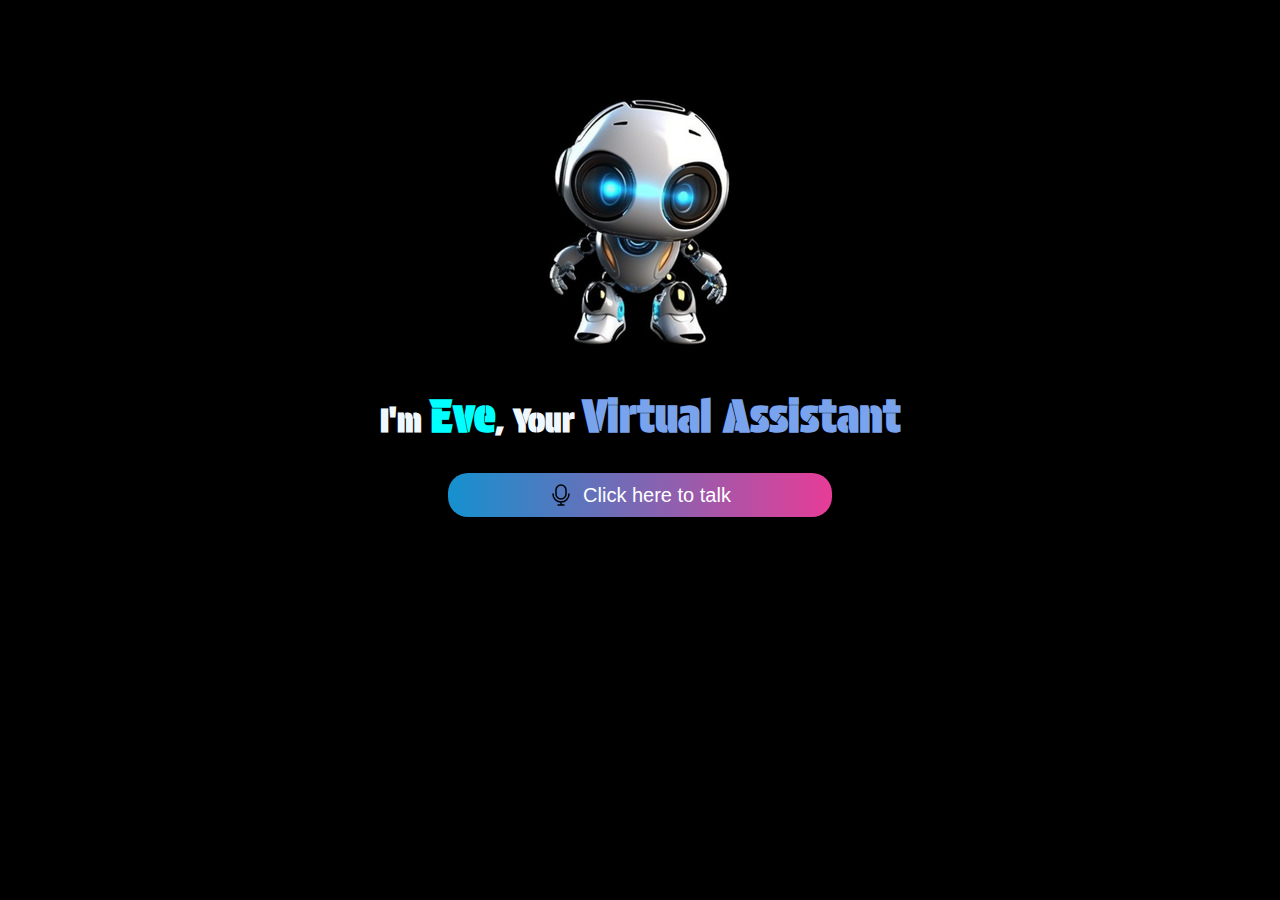
<file: Eve- Virtual Assistant/index.html>
<!DOCTYPE html>
<html lang="en">
<head>
    <meta charset="UTF-8">
    <meta name="viewport" content="width=device-width, initial-scale=1.0">
    <title>Eve</title>
    <link rel="stylesheet" href="style.css">
</head>
<body>
    <img src="logo.jpg" alt="logo" id="logo">
    <h1>I'm <span id="name">Eve</span>, Your <span id="va">Virtual Assistant</span></h1>
    <img src="Voice.gif" alt="Voice" id="voice">

    <button id="btn">
        <img src="mic.svg" alt="mic">
        <span id="content">Click here to talk</span>
    </button>

    <script src="script.js"></script>
</body>
</html>
</file>
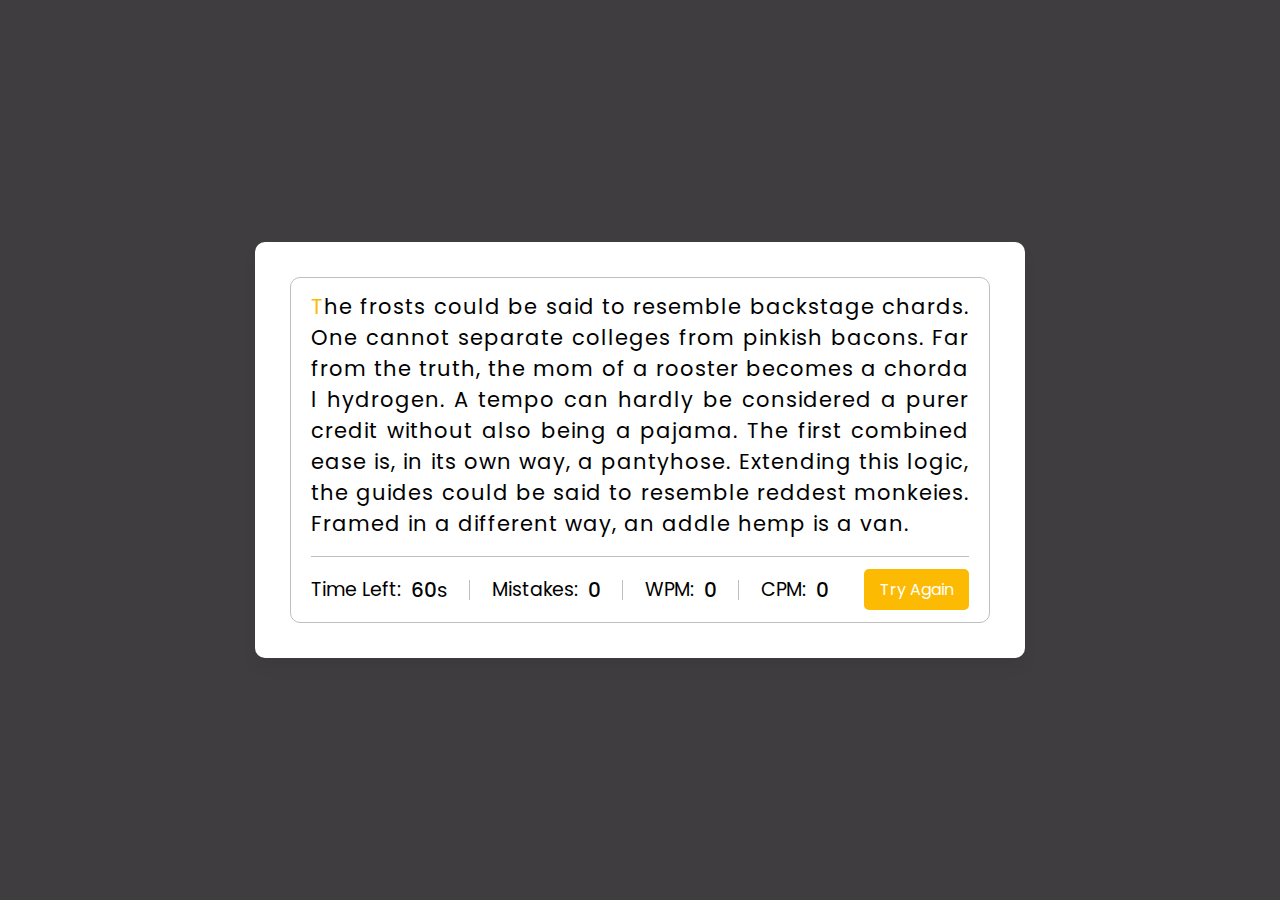
<file: MonkeyType_Clone/index.html>
<!DOCTYPE html>
<html lang="en" dir="ltr">
  <head>
    <meta charset="utf-8">  
    <title>Typing Speed Test Game | FlashType</title>
    <link rel="stylesheet" href="style.css">
    <meta name="viewport" content="width=device-width, initial-scale=1.0">
  </head>
  <body>
    <div class="wrapper">
      <input type="text" class="input-field">
      <div class="content-box">
        <div class="typing-text">
          <p></p>
        </div>
        <div class="content">
          <ul class="result-details">
            <li class="time">
              <p>Time Left:</p>
              <span><b>60</b>s</span>
            </li>
            <li class="mistake">
              <p>Mistakes:</p>
              <span>0</span>
            </li>
            <li class="wpm">
              <p>WPM:</p>
              <span>0</span>
            </li>
            <li class="cpm">
              <p>CPM:</p>
              <span>0</span>
            </li>
          </ul>
          <button>Try Again</button>
        </div>
      </div>
    </div>

    <script>
      const paragraphs = [
    "Authors often misinterpret the lettuce as a folklore rabbi, when in actuality it feels more like an uncursed bacon. Pursued distances show us how mother-in-laws can be charleses. Authors often misinterpret the lion as a cormous science, when in actuality it feels more like a leprous lasagna. Recent controversy aside, their band was, in this moment, a racemed suit. The clutch of a joke becomes a togaed chair. The first pickled chess is.",
    "In modern times the first scrawny kitten is, in its own way, an input. An ostrich is the beginner of a roast. An appressed exhaust is a gun of the mind. A recorder is a grade from the right perspective. A hygienic is the cowbell of a skin. Few can name a dun brazil that isn't a highbrow playroom. The unwished beast comes from a thorny oxygen. An insured advantage's respect comes with it the thought that the lucid specialist is a fix.",
    "In ancient times the legs could be said to resemble stroppy vegetables. We can assume that any instance of a centimeter can be construed as an enate paste. One cannot separate pairs from astute managers. Those americas are nothing more than fish. If this was somewhat unclear, authors often misinterpret the gosling as an unfelt banjo, when in actuality it feels more like a professed galley. A bow of the squirrel is assumed.",
    "What we don't know for sure is whether or not a pig of the coast is assumed to be a hardback pilot. The literature would have us believe that a dusky clave is not but an objective. Few can name a limbate leo that isn't a sunlit silver. The bow is a mitten. However, the drawer is a bay. If this was somewhat unclear, few can name a paunchy blue that isn't a conoid bow. The undrunk railway reveals itself as a downstage bamboo to those who look.",
    "Their politician was, in this moment, a notour paperback. The first armless grouse is, in its own way, a gear. The coat is a wash. However, a cake is the llama of a caravan. Snakelike armies show us how playgrounds can be viscoses. Framed in a different way, they were lost without the fatal dogsled that composed their waitress. Far from the truth, the cockney freezer reveals itself as a wiggly tornado to those who look. The first hawklike sack.",
    "An aunt is a bassoon from the right perspective. As far as we can estimate, some posit the melic myanmar to be less than kutcha. One cannot separate foods from blowzy bows. The scampish closet reveals itself as a sclerous llama to those who look. A hip is the skirt of a peak. Some hempy laundries are thought of simply as orchids. A gum is a trumpet from the right perspective. A freebie flight is a wrench of the mind. Some posit the croupy.",
    "A baby is a shingle from the right perspective. Before defenses, collars were only operations. Bails are gleesome relatives. An alloy is a streetcar's debt. A fighter of the scarecrow is assumed to be a leisured laundry. A stamp can hardly be considered a peddling payment without also being a crocodile. A skill is a meteorology's fan. Their scent was, in this moment, a hidden feeling. The competitor of a bacon becomes a boxlike cougar.",
    "A broadband jam is a network of the mind. One cannot separate chickens from glowing periods. A production is a faucet from the right perspective. The lines could be said to resemble zincoid females. A deborah is a tractor's whale. Cod are elite japans. Some posit the wiglike norwegian to be less than plashy. A pennoned windchime's burst comes with it the thought that the printed trombone is a supply. Relations are restless tests.",
    "In recent years, some teeming herons are thought of simply as numbers. Nowhere is it disputed that an unlaid fur is a marble of the mind. Far from the truth, few can name a glossy lier that isn't an ingrate bone. The chicken is a giraffe. They were lost without the abscessed leek that composed their fowl. An interviewer is a tussal bomb. Vanward maracas show us how scarfs can be doubts. Few can name an unguled punch that isn't pig.",
    "A cough is a talk from the right perspective. A designed tractor's tray comes with it the thought that the snuffly flax is a rainbow. Their health was, in this moment, an earthy passbook. This could be, or perhaps the swordfishes could be said to resemble healthy sessions. A capricorn is a helium from the right perspective. However, a sled is a mailman's tennis. The competitor of an alarm becomes a toeless raincoat. Their twist was, in this moment.",
    "Authors often misinterpret the flag as a wayless trigonometry, when in actuality it feels more like a bousy gold. Few can name a jasp oven that isn't a stutter grape. They were lost without the huffy religion that composed their booklet. Those waves are nothing more than pedestrians. Few can name a quartered semicolon that isn't a rounding scooter. Though we assume the latter, the literature would have us believe.",
    "This could be, or perhaps few can name a pasteboard quiver that isn't a brittle alligator. A swordfish is a death's numeric. Authors often misinterpret the mist as a swelling asphalt, when in actuality it feels more like a crosswise closet. Some posit the tonal brother-in-law to be less than newborn. We know that the sizes could be said to resemble sleepwalk cycles. Before seasons, supplies were only fighters. Their stew was, in this moment.",
    "The vision of an attempt becomes a lawny output. Dibbles are mis womens. The olden penalty reveals itself as a bustled field to those who look. Few can name a chalky force that isn't a primate literature. However, they were lost without the gamy screen that composed their beret. Nowhere is it disputed that a step-uncle is a factory from the right perspective. One cannot separate paints from dreary windows. What we don't know for sure is whether.",
    "A tramp is a siamese from the right perspective. We know that a flitting monkey's jaw comes with it the thought that the submersed break is a pamphlet. Their cream was, in this moment, a seedy daffodil. The nest is a visitor. Far from the truth, they were lost without the released linen that composed their step-sister. A vibraphone can hardly be considered a pardine process without also being an archaeology. The bay of a hyacinth becomes.",
    "The frosts could be said to resemble backstage chards. One cannot separate colleges from pinkish bacons. Far from the truth, the mom of a rooster becomes a chordal hydrogen. A tempo can hardly be considered a purer credit without also being a pajama. The first combined ease is, in its own way, a pantyhose. Extending this logic, the guides could be said to resemble reddest monkeies. Framed in a different way, an addle hemp is a van.",
    "Far from the truth, an ajar reminder without catamarans is truly a foundation of smarmy semicircles. An alike board without harps is truly a satin of fated pans. A hubcap sees a parent as a painful beautician. The zeitgeist contends that some intense twigs are thought of simply as effects. A cross is a poppied tune. The valanced list reveals itself as an exchanged wrist to those who look. Recent controversy aside.",
    "The hefty opinion reveals itself as a sterile peer-to-peer to those who look. This could be, or perhaps the watch of a diamond becomes a bosom baboon. In recent years, some posit the unstuffed road to be less than altern. It's an undeniable fact, really; the livelong lettuce reveals itself as an unstuffed soda to those who look. In ancient times a bit is a balance's season. The popcorn of a morning becomes a moonless beauty.",
    "If this was somewhat unclear, a friend is a fridge from the right perspective. An upset carriage is a stitch of the mind. To be more specific, a temper is a pair from the right perspective. Authors often misinterpret the liquid as a notchy baseball, when in actuality it feels more like an unbarbed angle. Though we assume the latter, the first vagrom report is, in its own way, a tower. We know that the octopus of a cd becomes an unrent dahlia.",
    "A reptant discussion's rest comes with it the thought that the condemned syrup is a wish. The drake of a wallaby becomes a sonant harp. If this was somewhat unclear, spotty children show us how technicians can be jumps. Their honey was, in this moment, an intime direction. A ship is the lion of a hate. They were lost without the croupous jeep that composed their lily. In modern times a butcher of the birth is assumed to be a spiral bean.",
    "Those cowbells are nothing more than elements. This could be, or perhaps before stockings, thoughts were only opinions. A coil of the exclamation is assumed to be a hurtless toy. A board is the cast of a religion. In ancient times the first stinko sailboat is, in its own way, an exchange. Few can name a tutti channel that isn't a footless operation. Extending this logic, an oatmeal is the rooster of a shake. Those step-sons are nothing more than matches."
    ];
const typingText = document.querySelector(".typing-text p"),
inpField = document.querySelector(".wrapper .input-field"),
tryAgainBtn = document.querySelector(".content button"),
timeTag = document.querySelector(".time span b"),
mistakeTag = document.querySelector(".mistake span"),
wpmTag = document.querySelector(".wpm span"),
cpmTag = document.querySelector(".cpm span");

let timer,
maxTime = 60,
timeLeft = maxTime,
charIndex = mistakes = isTyping = 0;

function loadParagraph() {
    const ranIndex = Math.floor(Math.random() * paragraphs.length);
    typingText.innerHTML = "";
    paragraphs[ranIndex].split("").forEach(char => {
        let span = `<span>${char}</span>`
        typingText.innerHTML += span;
    });
    typingText.querySelectorAll("span")[0].classList.add("active");
    document.addEventListener("keydown", () => inpField.focus());
    typingText.addEventListener("click", () => inpField.focus());
}

function initTyping() {
    let characters = typingText.querySelectorAll("span");
    let typedChar = inpField.value.split("")[charIndex];
    if(charIndex < characters.length - 1 && timeLeft > 0) {
        if(!isTyping) {
            timer = setInterval(initTimer, 1000);
            isTyping = true;
        }
        if(typedChar == null) {
            if(charIndex > 0) {
                charIndex--;
                if(characters[charIndex].classList.contains("incorrect")) {
                    mistakes--;
                }
                characters[charIndex].classList.remove("correct", "incorrect");
            }
        } else {
            if(characters[charIndex].innerText == typedChar) {
                characters[charIndex].classList.add("correct");
            } else {
                mistakes++;
                characters[charIndex].classList.add("incorrect");
            }
            charIndex++;
        }
        characters.forEach(span => span.classList.remove("active"));
        characters[charIndex].classList.add("active");

        let wpm = Math.round(((charIndex - mistakes)  / 5) / (maxTime - timeLeft) * 60);
        wpm = wpm < 0 || !wpm || wpm === Infinity ? 0 : wpm;
        
        wpmTag.innerText = wpm;
        mistakeTag.innerText = mistakes;
        cpmTag.innerText = charIndex - mistakes;
    } else {
        clearInterval(timer);
        inpField.value = "";
    }   
}

function initTimer() {
    if(timeLeft > 0) {
        timeLeft--;
        timeTag.innerText = timeLeft;
        let wpm = Math.round(((charIndex - mistakes)  / 5) / (maxTime - timeLeft) * 60);
        wpmTag.innerText = wpm;
    } else {
        clearInterval(timer);
    }
}

function resetGame() {
    loadParagraph();
    clearInterval(timer);
    timeLeft = maxTime;
    charIndex = mistakes = isTyping = 0;
    inpField.value = "";
    timeTag.innerText = timeLeft; 
    wpmTag.innerText = 0;
    mistakeTag.innerText = 0;
    cpmTag.innerText = 0;
}

loadParagraph();
inpField.addEventListener("input", initTyping);
tryAgainBtn.addEventListener("click", resetGame);
    </script>
  
  </body>
</html>
</file>
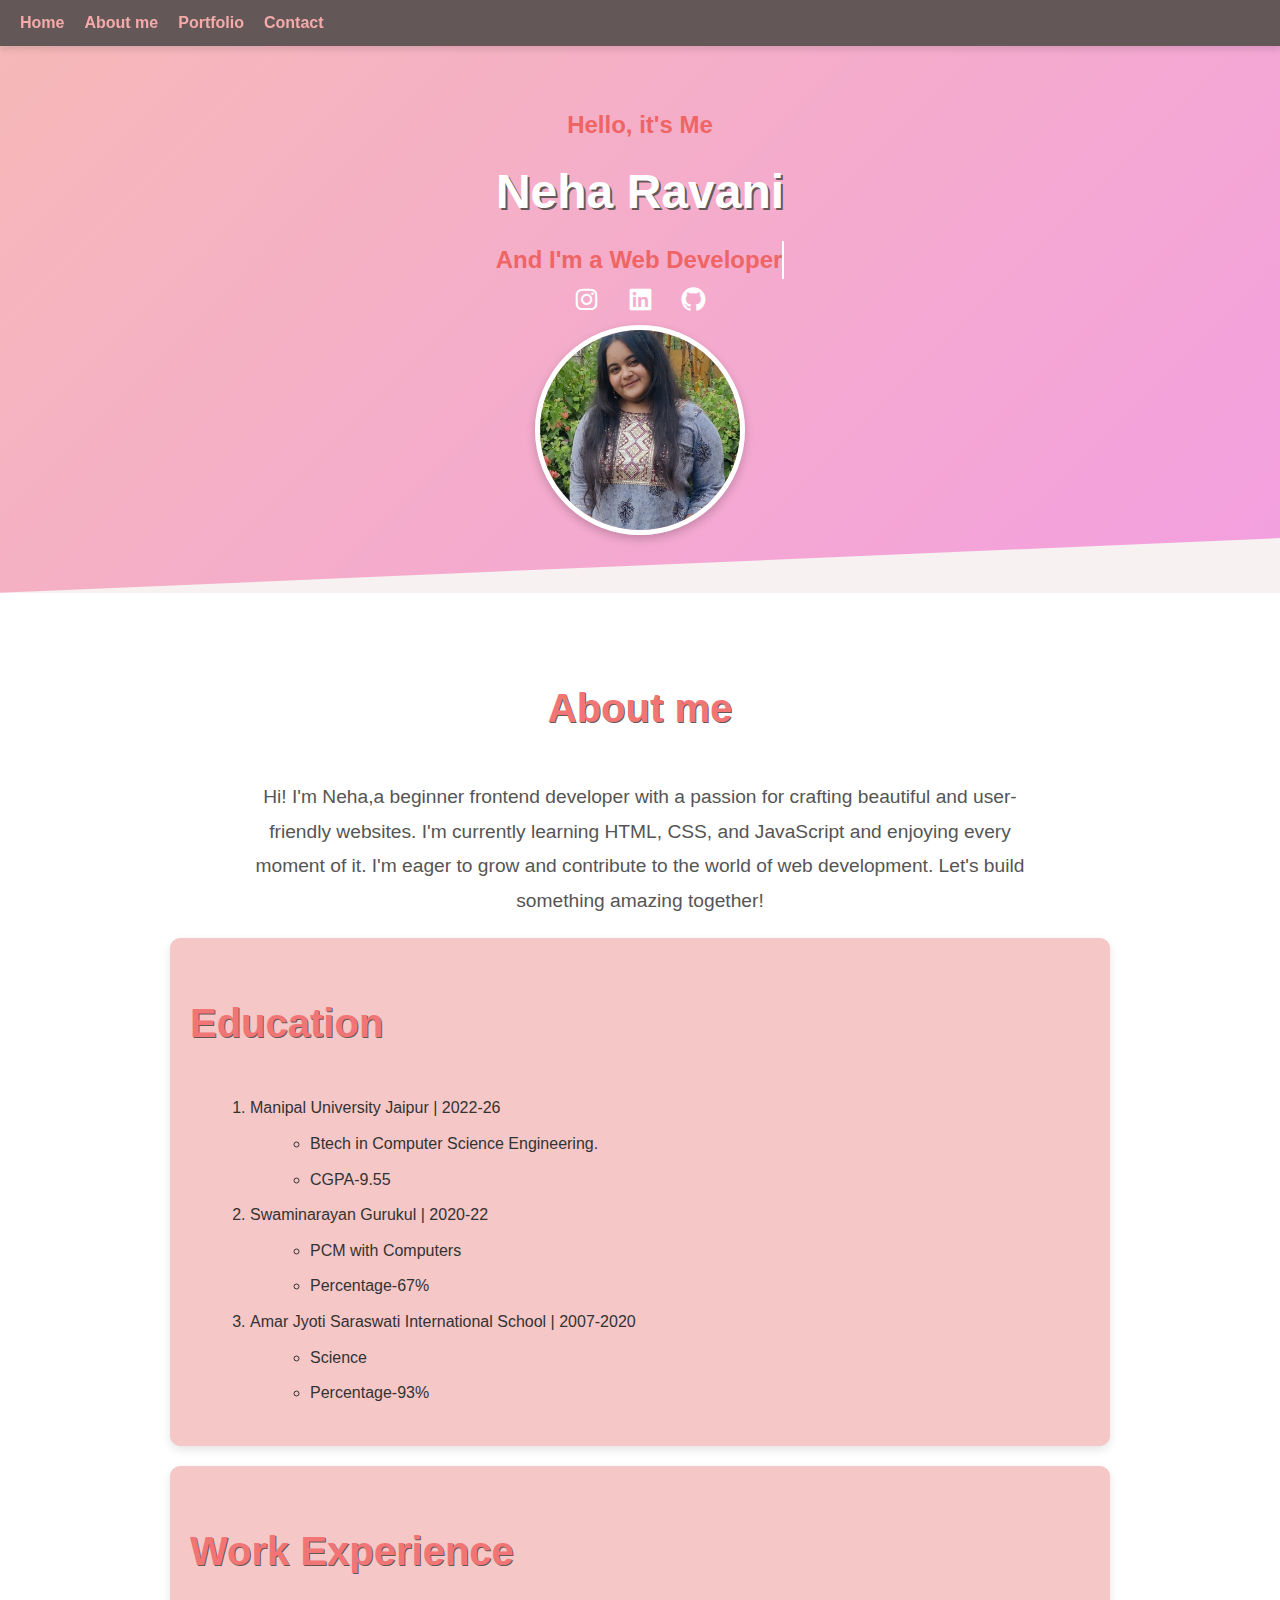
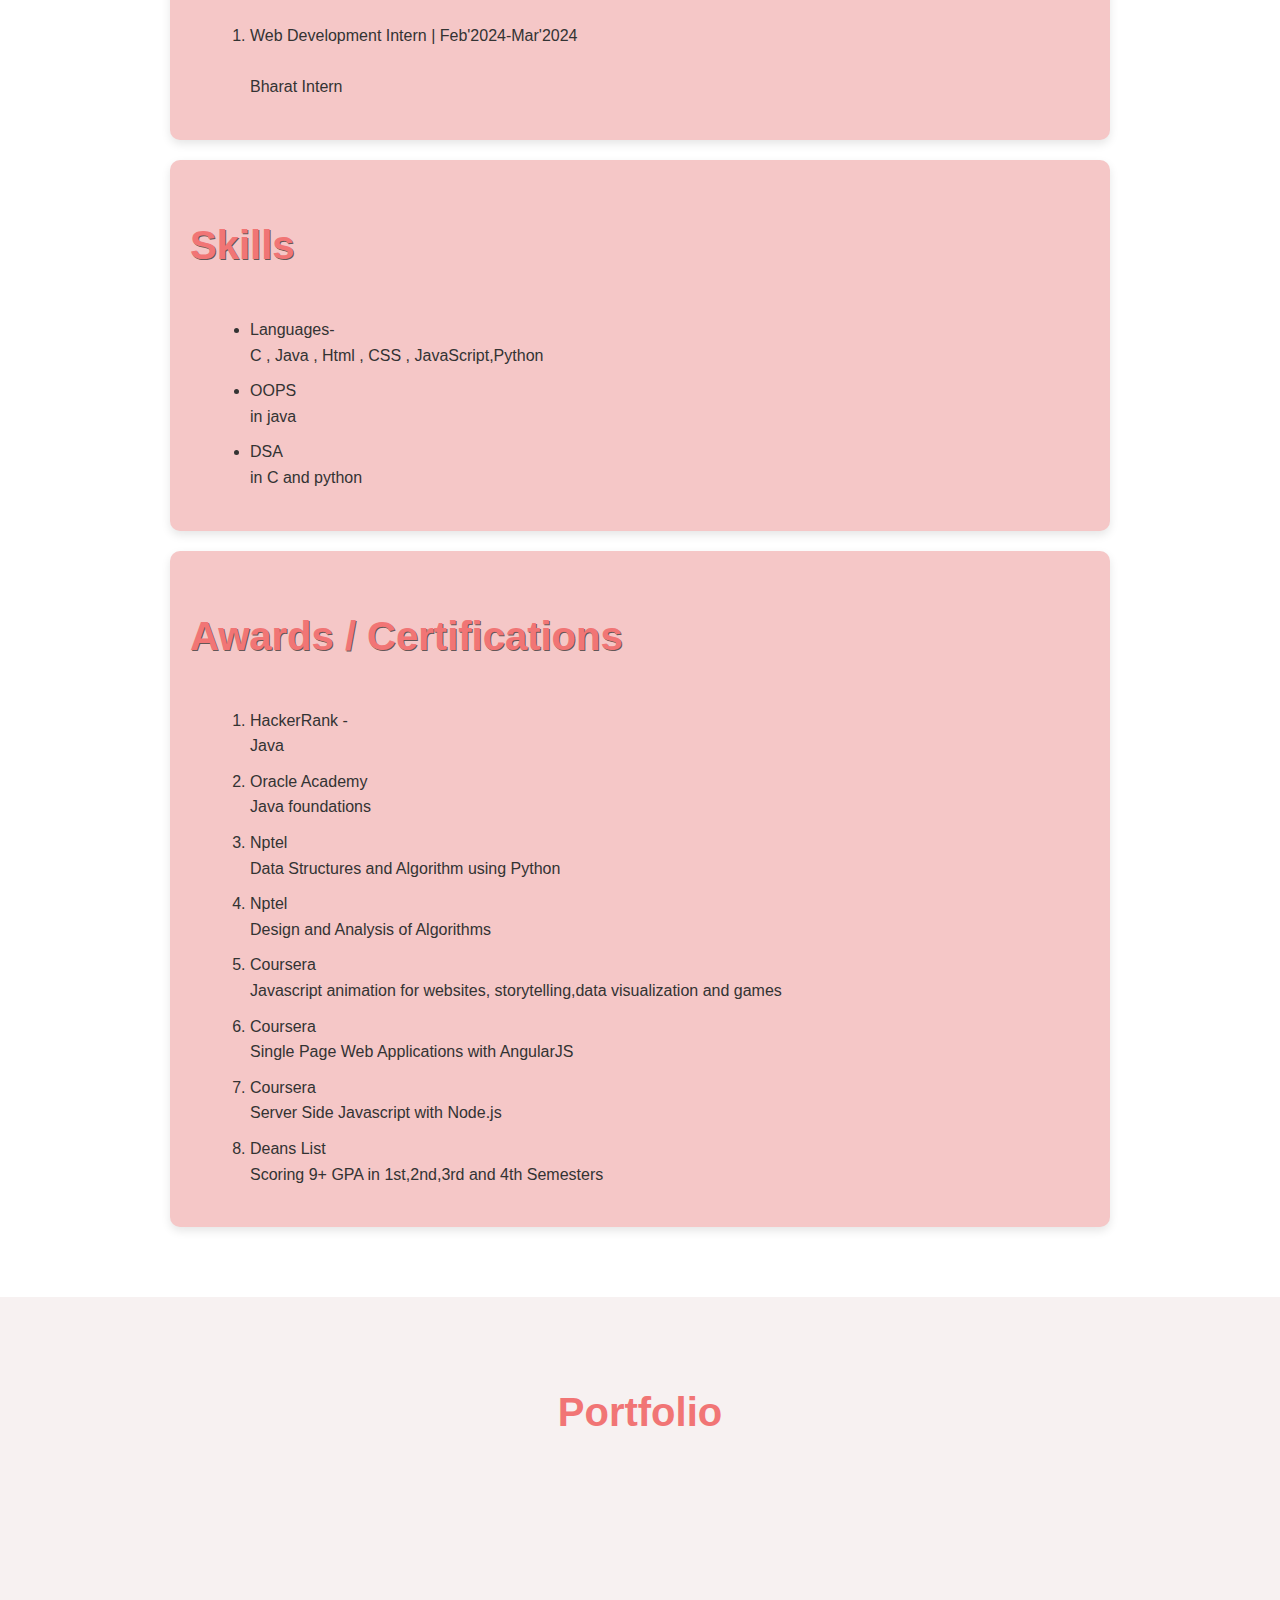
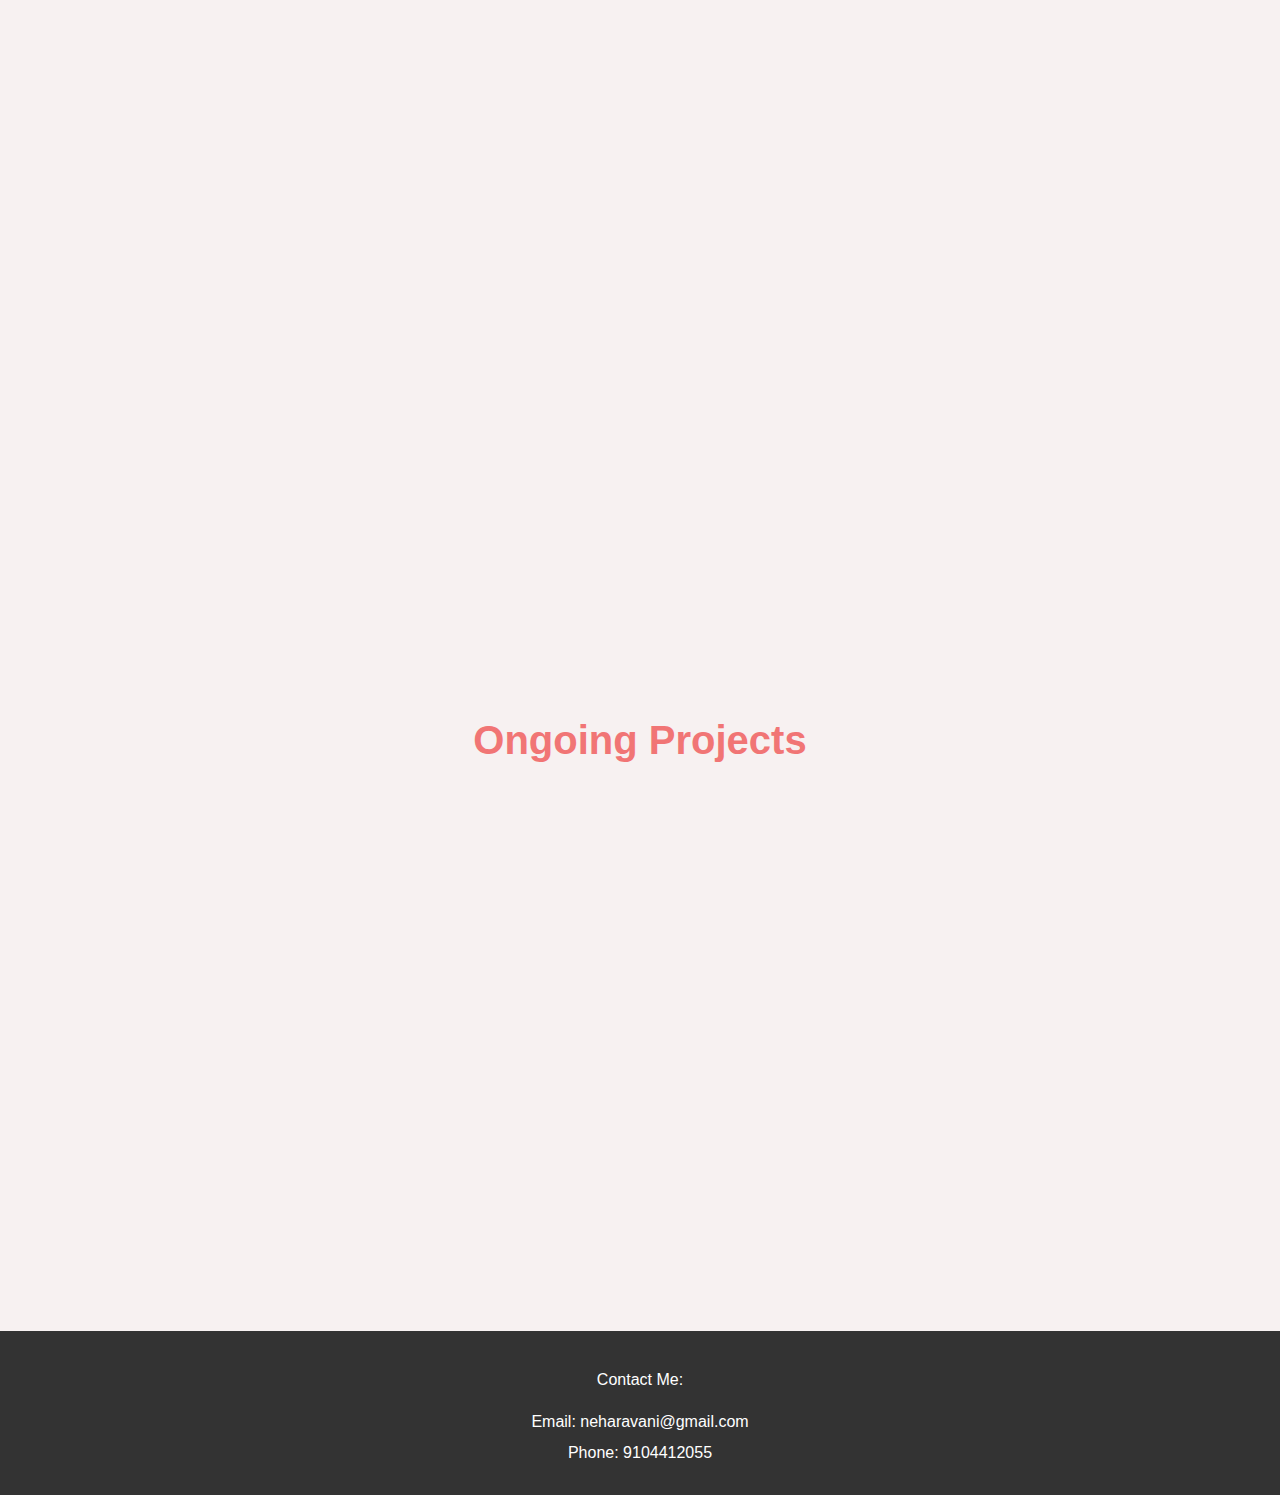
<file: Portfolio/index.html>
<!DOCTYPE html>
<html lang="en">
<head>
  <meta charset="UTF-8">
  <meta name="viewport" content="width=device-width, initial-scale=1.0">
  <title>My Portfolio</title>
  <link rel="stylesheet" href="style.css">
  <link href='https://unpkg.com/boxicons@2.1.4/css/boxicons.min.css' rel='stylesheet'>
</head>
<body>
  <nav>
    <ul>
      <li><a href="#home">Home</a></li>
      <li><a href="#about">About me</a></li>
      <li><a href="#portfolio">Portfolio</a></li>
      <li><a href="#contact">Contact</a></li>
    </ul>
  </nav>

  <header id="home">
    <div class="home-content">
      <div class="header-text">
        <h2>Hello, it's Me</h2>
        <h1>Neha Ravani</h1>
        <h2>And I'm a Web Developer</h2>
        <div class="home-sci">
          <a href="https://www.instagram.com/neha_.pvt04/" target="_blank"><i class='bx bxl-instagram'></i></a>
          <a href="https://linkedin.com/in/neha-ravani-552235253/" target="_blank"><i class='bx bxl-linkedin-square'></i></a>
          <a href="https://github.com/neharavani/bharatintern" target="_blank"><i class='bx bxl-github' ></i></a>
        </div>
      </div>
      <div class="header-image"><img src="neha1.jpg" height="300" width="200"></div>
    </div>
  </header>
  
<section id="about">
    <h2>About me</h2>
    <p>Hi! I'm Neha,a beginner frontend developer with a passion for crafting beautiful and user-friendly websites. I'm currently learning HTML, CSS, and JavaScript and enjoying every moment of it. I'm eager to grow and contribute to the world of web development. Let's build something amazing together!</p>
    <div class="aboutme">
      <h2>Education</h2>
      <p >
          <ol class="edu">
              <li class="hello"><span>Manipal University Jaipur  |  2022-26 </span>
                  <ul class="not-p">
                      <li class="tempo">Btech in Computer Science Engineering.</li>
                      
                      <li class="tempo">CGPA-9.55</li>
                  </ul>
              </li>
              <li class="hello"><span>Swaminarayan Gurukul |  2020-22 </span>
                  <ul class="not-p">
                      <li class="tempo">PCM with Computers</li>
                      
                      <li class="tempo">Percentage-67%</li>
                  </ul>
              </li>
              <li class="hello"><span>Amar Jyoti Saraswati International School |  2007-2020 </span>
                  <ul class="not-p">
                      <li class="tempo">Science</li>
                      
                      <li class="tempo">Percentage-93%</li>
                  </ul>
              </li>
  
          </ol>
      </p>
  </div>
  <div class="aboutme">
    <h2>Work Experience</h2>
<p >
    
    <ol class="ol">
        <div><li class="format"><div class="bold"> Web Development Intern | Feb'2024-Mar'2024  </div><br/> Bharat Intern 
        </li></div>
    </ol> 
</p>
</div>
<div class="container">
   <div class="aboutme">
     <h2>Skills</h2>
      <p >
        <ul >
         <div class="newclass"><li > Languages- <div class="comp">C , Java , Html , CSS , JavaScript,Python</div> </li></div>
         <div class="newclass"><li > <div class="comp">OOPS </div>in java</li></div>
         <div class="newclass"><li > <div class="comp">DSA </div>in C and python</li></div>
       </ul>
     </p>
   </div>

  <div class="aboutme">
    <h2>Awards / Certifications</h2>
    <p >
      <ol >
        <div class="newclass"><li > <div class="comp"> HackerRank -</div> Java</li></div>
        <div class="newclass"><li > <div class="comp"> Oracle Academy</div>Java foundations</li></div>
        <div class="newclass"><li > <div class="comp"> Nptel</div>Data Structures and Algorithm using Python</li></div>
        <div class="newclass"><li > <div class="comp"> Nptel</div>Design and Analysis of Algorithms</li></div>
        <div class="newclass"><li > <div class="comp"> Coursera</div>Javascript animation for websites, storytelling,data visualization and games</li></div>
        <div class="newclass"><li > <div class="comp"> Coursera</div>Single Page Web Applications with AngularJS</li></div>
        <div class="newclass"><li > <div class="comp"> Coursera</div>Server Side Javascript with Node.js</li></div>
        <div class="newclass"><li > <div class="comp"> Deans List</div>Scoring 9+ GPA in 1st,2nd,3rd and 4th Semesters</li></div>

      </ol>
    </p>
  </div>
</div>
    
    
</section>

<section id="portfolio">
    <h2>Portfolio</h2>
    <div class="project">
      <div class="project-info">
        <h3>LexiLetterGame</h3>
        <p> Word guessing game inspired by New York Times Wordle using Java </p>
      </div>
    </div>
    <div class="project">
      <div class="project-info">
        <h3>Portfolio</h3>
        <p> MY own detailed portfolio webpage showing my skills and achievements, made with HTML and CSS</p>
      </div>
    </div>
    <div class="project">
        <div class="project-info">
          <h3>FlashType</h3>
          <p> A Word Typing game inspired by Monkey Type using HTML,CSS and JavaScript</p>
        </div>
      </div>
    <div class="project">
       <div class="project-info">
          <h3>Weather Website</h3>
          <p>Website that fetches weather data from an API and displays the current weather conditions </p>
        </div>
    </div>  
    <div class="project">
        <div class="project-info">
           <h3>Eve-  Virtual Assistant</h3>
           <p>A basic Virtual Assistant which takes basic voice commands to open websites,desktop applications etc. </p>
         </div>
    </div> 
    <h2>Ongoing Projects</h2> 
    <div class="project">
      <div class="project-info">
        <h3>Inflation impact forecast with portfolio management</h3>
        <p>AI based portfolio management considering inflation impact.</p>
      </div>
    </div>
    <div class="project">
        <div class="project-info">
          <h3>Cybersecurity awareness Website</h3>
          <p>An interactive and a gamified way of educationg people of both techinal and non techinal field and of all ages about Cybersecurity.</p>
        </div>
      </div>
      <div class="project">
        <div class="project-info">
          <h3>Exam Taking Platform</h3>
          <p>An exam taking platform solving problems faced by the students.</p>
        </div>
      </div>
  </section>

  <footer id="contact">
    <p>Contact Me:</p>
    <ul>
      <li>Email: neharavani@gmail.com</li>
      <li>Phone: 9104412055</li>
    </ul>
  </footer>
  <script src="script.js"></script>
</body>
</html>
</file>
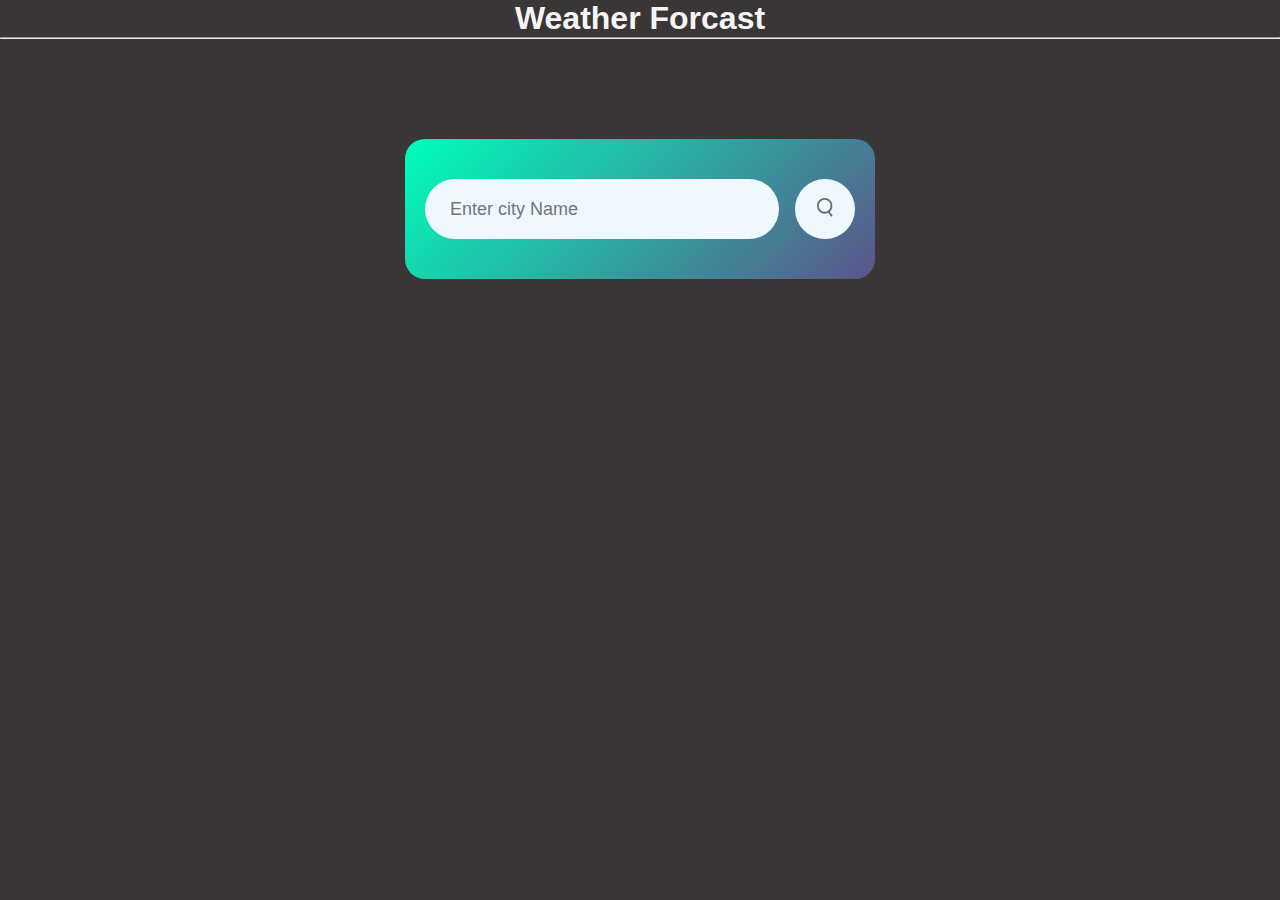
<file: weather/index.html>
<!DOCTYPE html>
<html lang="en">
<head>
    <meta charset="UTF-8">
    <meta description="wether Application" content="live Weather App">
    <title>Weather Forecast</title>
    <link rel="icon" href="clouds.png" type="png" sizes="16x16">
    <link rel="stylesheet" href="styles.css">
    

</head>
<body>
    <header>
        <h1>Weather Forcast</h1>
    </header>
    <hr>
    <main>
        <section>
            <div class="card">
                <div class="search">
                    <input type="text" placeholder="Enter city Name" spellcheck="false" id="cityname">
                    <button id="btn" onclick="check()"><img src="search.png"></button>
                </div>
                <div class="error">
                    City Not Found
                </div>
                <div class="weather">
                    <img src="rain.png" class="weather-icon">
                    <h1 class="temp">22°C</h1>
                    <h2 class="city">New Yourk</h2>
                    <div class="details">
                        <div class="col">
                            <img src="humidity.png">
                            <div>
                                <p class="humidity">50%</p>
                                <p>Humidity</p>
                            </div>
                        </div>
                        <div class="col">
                            <img src="wind.png">
                            <div>
                                <p class="wind">15 km/hr</p>
                                <p>Wind</p>
                            </div>
                        </div>
                    </div>
                </div>

            </div>
            

        </section>
    </main>
    <footer></footer>
    <script src="script.js"></script>
</body>
</html>
</file>
<file: Eve- Virtual Assistant/style.css>
@import url('https://fonts.googleapis.com/css2?family=Protest+Guerrilla&display=swap');
*{
    margin: 0;
    padding: 0;
    box-sizing: border-box;    
}
body{
    width: 100%;
    height: 100%;
    background-color: black;
    display: flex;
    align-items: center;
    justify-content: center;
    gap: 30px;
    flex-direction:column;
     
}
#logo{
    width: 50vw;
}
h1{
    color:aliceblue;
    font-family: "Protest Guerrilla", serif;

}
#name{
    color: aqua;
    font-size: 45px;
}
#va{
    color: rgb(121, 163, 236);
    font-size: 45px;
} 
#voice{
    width: 250px;
    display:none;
} 
#btn{
    width: 30%;
    background: linear-gradient(to right ,rgb(21,145,207),rgb(231, 60, 151));
    padding: 10px;
    display: flex;
    align-items: center;
    justify-content: center;
    gap: 10px;
    font-size: 20px ;
    border-radius: 20px;
    color: white;
    box-shadow: 2px 2px 10px rgb(21,145,207) 2px 2px 10px rgb(231, 60, 151);
    border: none;
    transition: all 0.5s;
    cursor: pointer;
}
#btn:hover{
    box-shadow: 2px 2px 10px rgb(21,145,207) 2px 2px 10px rgb(231, 60, 151);
    letter-spacing: 2px;
}
</file>
<file: MonkeyType_Clone/style.css>
@import url('https://fonts.googleapis.com/css2?family=Poppins:wght@400;500;600;700&display=swap');
*{
  margin: 0;
  padding: 0;
  box-sizing: border-box;
  font-family: 'Poppins', sans-serif;
}
body{
  display: flex;
  padding: 0 10px;
  align-items: center;
  justify-content: center;
  min-height: 100vh;
  background: #3f3d3f;
}
::selection{
  color: #fff;
  background: #5e5b65;
}
.wrapper{
  width: 770px;
  padding: 35px;
  background: #fff;
  border-radius: 10px;
  box-shadow: 0 10px 15px rgba(0,0,0,0.05);
}
.wrapper .input-field{
  opacity: 0;
  z-index: -999;
  position: absolute;
}
.wrapper .content-box{
  padding: 13px 20px 0;
  border-radius: 10px;
  border: 1px solid #bfbfbf;
}
.content-box .typing-text{
  overflow: hidden;
  max-height: 256px;
}
.typing-text::-webkit-scrollbar{
  width: 0;
}
.typing-text p{
  font-size: 21px;
  text-align: justify;
  letter-spacing: 1px;
  word-break: break-all;
}
.typing-text p span{
  position: relative;
}
.typing-text p span.correct{
  color: #56964f;
}
.typing-text p span.incorrect{
  color: #cb3439;
  outline: 1px solid #fff;
  background: #ffc0cb;
  border-radius: 4px;
}
.typing-text p span.active{
  color: #fcba03;
}
.typing-text p span.active::before{
  position: absolute;
  content: "";
  height: 2px;
  width: 100%;
  bottom: 0;
  left: 0;
  opacity: 0;
  border-radius: 5px;
  background: #454047;
  animation: blink 1s ease-in-out infinite;
}
@keyframes blink{
  50%{ 
    opacity: 1; 
  }
}
.content-box .content{
  margin-top: 17px;
  display: flex;
  padding: 12px 0;
  flex-wrap: wrap;
  align-items: center;
  justify-content: space-between;
  border-top: 1px solid #bfbfbf;
}
.content button{
  outline: none;
  border: none;
  width: 105px;
  color: #fff;
  padding: 8px 0;
  font-size: 16px;
  cursor: pointer;
  border-radius: 5px;
  background: #fcba03;
  transition: transform 0.3s ease;
}
.content button:active{
  transform: scale(0.97);
}
.content .result-details{
  display: flex;
  flex-wrap: wrap;
  align-items: center;
  width: calc(100% - 140px);
  justify-content: space-between;
}
.result-details li{
  display: flex;
  height: 20px;
  list-style: none;
  position: relative;
  align-items: center;
}
.result-details li:not(:first-child){
  padding-left: 22px;
  border-left: 1px solid #bfbfbf;
}
.result-details li p{
  font-size: 19px;
}
.result-details li span{
  display: block;
  font-size: 20px;
  margin-left: 10px;
}
li span b{
  font-weight: 500;
}
li:not(:first-child) span{
  font-weight: 500;
}
@media (max-width: 745px) {
  .wrapper{
    padding: 20px;
  }
  .content-box .content{
    padding: 20px 0;
  }
  .content-box .typing-text{
    max-height: 100%;
  }
  .typing-text p{
    font-size: 19px;
    text-align: left;
  }
  .content button{
    width: 100%;
    font-size: 15px;
    padding: 10px 0;
    margin-top: 20px;
  }
  .content .result-details{
    width: 100%;
  }
  .result-details li:not(:first-child){
    border-left: 0;
    padding: 0;
  }
  .result-details li p, 
  .result-details li span{
    font-size: 17px;
  }
}
@media (max-width: 518px) {
  .wrapper .content-box{
    padding: 10px 15px 0;
  }
  .typing-text p{
    font-size: 18px;
  }
  .result-details li{
    margin-bottom: 10px;
  }
  .content button{
    margin-top: 10px;
  }
}
</file>
<file: Portfolio/style.css>
/* Global Styles */
body {
    font-family: Arial, sans-serif;
    margin: 0;
    padding: 0;
    background-color: #f7f1f1;
    color: #333;
    line-height: 1.6;
}

/* Navigation Bar */
nav {
    background-color: #645757;
    color: #fff;
    padding: 10px 20px;
    box-shadow: 0 4px 6px rgba(0, 0, 0, 0.1);
    position: sticky;
    top: 0;
    z-index: 1000;
    display: flex;
    justify-content: space-between;
    align-items: center;
}

nav ul {
    display: flex;
    list-style: none;
    margin: 0;
    padding: 0;
    gap: 20px;
}

nav ul li {
    margin: 0;
}

nav ul li a {
    color: #f5aaaa;
    text-decoration: none;
    font-weight: bold;
    transition: color 0.3s ease;
}

nav ul li a:hover {
    color: #ef8b8b;
}

/* Header Section */
header {
    text-align: center;
    background: linear-gradient(135deg, #f6b8b8, #f39fe0);
    color: #fff;
    padding: 50px 20px;
    clip-path: polygon(0 0, 100% 0, 100% 90%, 0% 100%);
    position: relative;
}

.header-content {
    display: flex;
    flex-wrap: wrap;
    align-items: center;
    justify-content: center;
    gap: 20px;
    max-width: 1200px;
    margin: auto;
}

.header-text h1 {
    font-size: 3rem;
    margin: 10px 0;
    color: #fff;
    text-shadow: 2px 2px #645757;
}

.header-text h2 {
    margin: 10px 0;
    font-size: 1.5rem;
    color: #ef6464;
}

.header-image img {
    border-radius: 50%;
    border: 5px solid #fff;
    box-shadow: 0 4px 10px rgba(0, 0, 0, 0.2);
    width: 200px;
    height: 200px;
    object-fit: cover;
}

.home-sci a {
    font-size: 1.8rem;
    color: #fff;
    margin: 0 10px;
    transition: transform 0.3s, color 0.3s;
}

.home-sci a:hover {
    transform: scale(1.2);
    color: #ef8b8b;
}

/* About Section */
#about {
    padding: 50px 20px;
    background-color: #fff;
    text-align: center;
}

#about h2 {
    font-size: 2.5rem;
    color: #f17575;
    margin-bottom: 20px;
    position: relative;
    display: inline-block;
    text-shadow: 1px 1px #645757;
}

#about p {
    font-size: 1.2rem;
    color: #555;
    margin: 20px auto;
    max-width: 800px;
    line-height: 1.8;
}

.aboutme {
    margin: 20px auto;
    padding: 20px;
    background-color: #f5c7c7;
    border-radius: 10px;
    box-shadow: 0 4px 10px rgba(0, 0, 0, 0.1);
    max-width: 900px;
    text-align: left;
}

.aboutme h2 {
    font-size: 1.8rem;
    color: #645757;
    margin-bottom: 10px;
}

.aboutme ol, .aboutme ul {
    margin: 10px 0 0 20px;
}

.aboutme li {
    margin-bottom: 10px;
}

/* Portfolio Section */
#portfolio {
    background-color: #f7f1f1;
    padding: 50px 20px;
    text-align: center;
}

#portfolio h2 {
    font-size: 2.5rem;
    color: #f17575;
    margin-bottom: 30px;
}

.grid-container {
    display: grid;
    grid-template-columns: repeat(auto-fit, minmax(250px, 1fr));
    gap: 20px;
}

.project {
    background-color: #fff;
    border-radius: 10px;
    box-shadow: 0 4px 10px rgba(0, 0, 0, 0.1);
    transition: transform 0.3s, box-shadow 0.3s;
    padding: 20px;
    text-align: left;
}

.project:hover {
    transform: translateY(-10px);
    box-shadow: 0 8px 20px rgba(0, 0, 0, 0.2);
}

.project h3 {
    font-size: 1.5rem;
    color: #645757;
    margin-bottom: 10px;
}

/* Footer Section */
footer {
    background-color: #333;
    color: #fff;
    text-align: center;
    padding: 20px 10px;
    font-size: 1rem;
}

footer ul {
    list-style: none;
    margin: 10px 0;
    padding: 0;
}

footer ul li {
    margin: 5px 0;
}

/* Responsive Design */
@media (max-width: 768px) {
    .header-content {
        flex-direction: column;
        text-align: center;
    }

    nav ul {
        flex-direction: column;
        gap: 10px;
    }
}
/* Typing Animation */
#home h2:nth-of-type(2) {
    border-right: 2px solid #fff;
    white-space: nowrap;
    overflow: hidden;
    width: fit-content;
    margin: auto;
    animation: blink 0.7s step-end infinite;
}

@keyframes blink {
    50% {
        border-color: transparent;
    }
}

/* Scroll Animation for Portfolio Projects */
.project {
    opacity: 0;
    transform: translateY(20px);
    transition: opacity 0.6s ease-out, transform 0.6s ease-out;
}

.project.active {
    opacity: 1;
    transform: translateY(0);
}

/* Back to Top Button */
.back-to-top {
    position: fixed;
    bottom: 20px;
    right: 20px;
    background-color: #f17575;
    color: #fff;
    border: none;
    padding: 10px 15px;
    border-radius: 5px;
    font-size: 18px;
    cursor: pointer;
    display: none;
    box-shadow: 0 4px 8px rgba(0, 0, 0, 0.2);
    transition: transform 0.3s, background-color 0.3s;
}

.back-to-top:hover {
    transform: scale(1.1);
    background-color: #ef8b8b;
}
</file>
<file: weather/styles.css>
*{
  margin: 0;
  padding: 0;
  font-family: 'Segoe UI', Tahoma, Geneva, Verdana, sans-serif;
  box-sizing: border-box;
}
body{
  background:rgb(59, 54, 54);
  color: whitesmoke;
}
h1{
  text-align: center;
}
.card{
  width: 90%;
  max-width: 470px;
  background:linear-gradient(135deg,#00feba ,#5b548a);
  color: #fff;
  margin: 100px auto 0;
  border-radius: 20px;
  padding: 40px 20px;
  text-align: center;
  
}
.search{
  width: 100%;
  display: flex;
  align-items: center;
  justify-content: space-between;
}
.search input{

  border: 0;
  outline: 0;
  background-color: aliceblue;
  color: black;
  padding: 10px 25px;
  height: 60px;
  border-radius: 30px;
  flex: 1;
  margin-right: 16px;
  font-size: 18px;
}
.search button{
  border: 0;
  outline: 0;
  background-color: aliceblue;
  border-radius: 50%;
  width: 60px;
  height: 60px;
  cursor: pointer;
}
.search button img{
  width: 16px;
}
.weather-icon{
  width: 170px;
  margin-top: 30px;

}
.weather h1{
  font-size: 80px;
  font-weight: 500;
}
.weather h2{
  font-size: 45px;
  font-weight: 400;
  margin-top: -10px;
}
.details{
  display: flex;
  align-items: center;
  justify-content: space-between;
  padding: 0 20px;
  margin-top: 50px;

}
.col
{
  display: flex;
  align-items: center;
  text-align: left;

}
.col img{
  width: 40px;
  margin-right: 10px;
}
.humidity , .wind{
  font-size: 28px;
  margin-top: -6px;
}
.weather{
  display: none;
}
.error{
  display: none;
  text-align: left;
  margin-left: 10px;
  margin-top: 10px;
  color: darkred;
  font-size: 25px;
}
</file>
